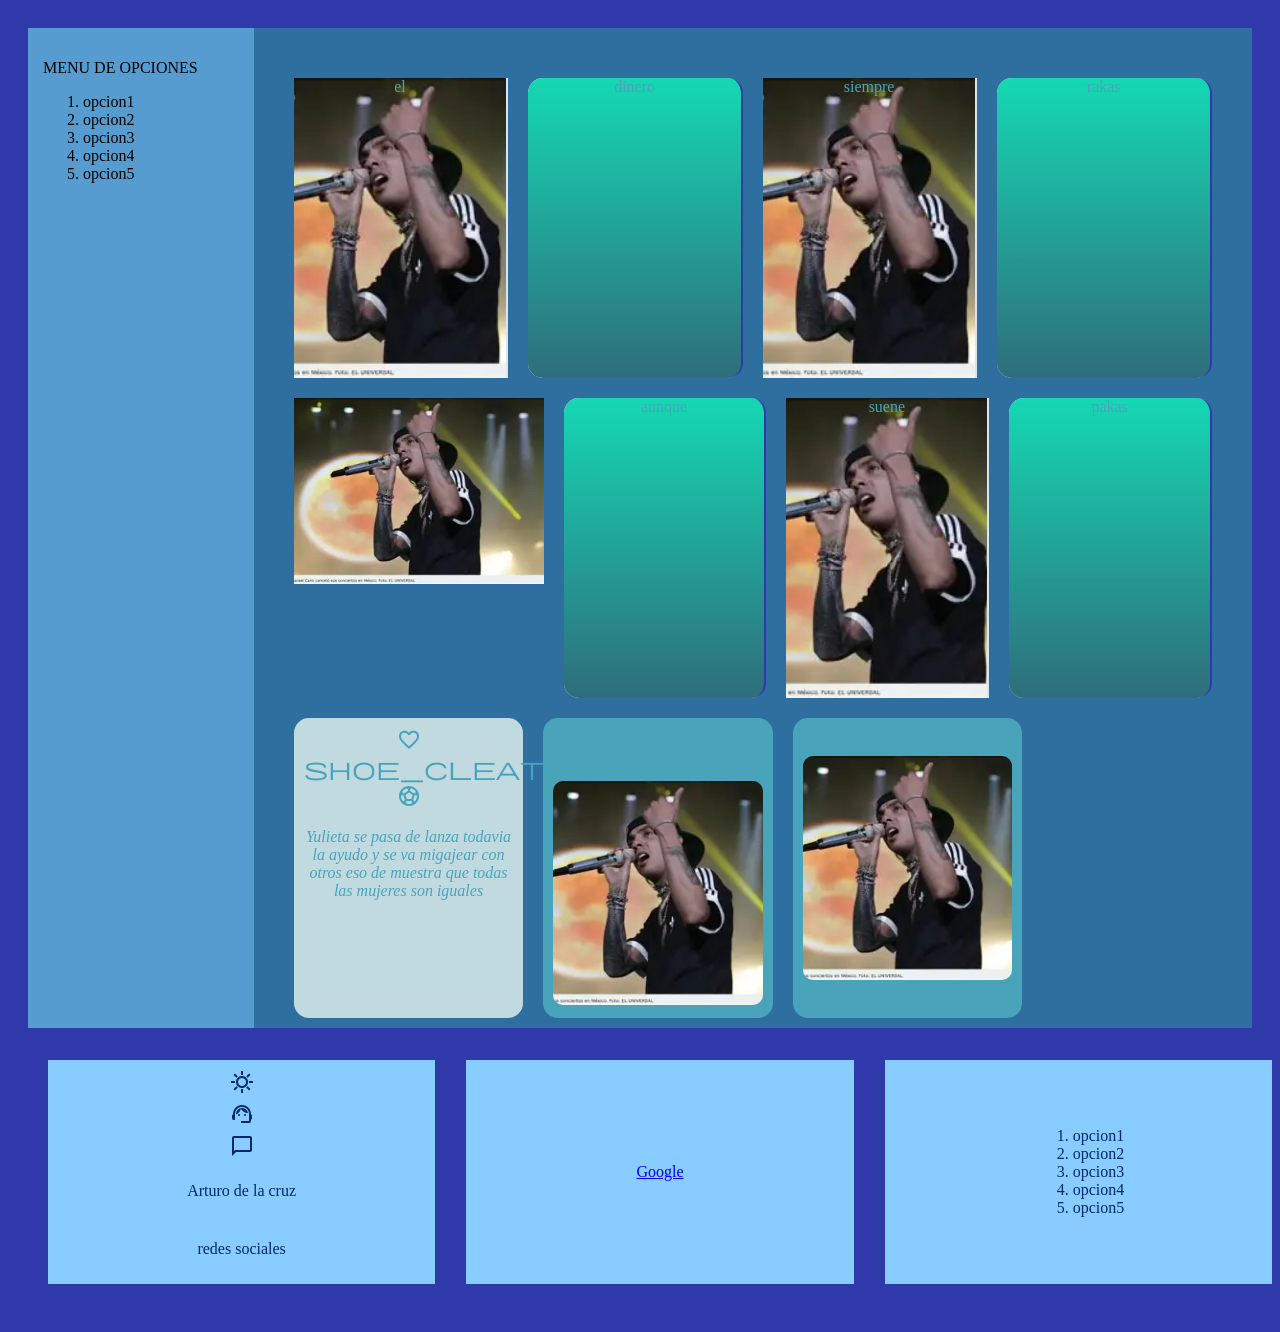
<file: docs/index.html>
<!DOCTYPE html>
<html lang="en">
<head>
    <meta charset="UTF-8">
    <meta name="viewport" content="width=device-width, initial-scale=1.0">
     <meta author="Arturo ">
     <title>Mi actividad html</title>
     <link rel="stylesheet" href="estructura.css"/>
     <link rel="stylesheet" href="https://fonts.googleapis.com/css2?family=Material+Symbols+Outlined:opsz,wght,FILL,GRAD@24,400,0,0" />
</head>
<body>
    <main>
        <aside id="barra_lateral">
            <p>MENU DE OPCIONES</p>
            <nav>
            <ol>
                <li>opcion1</li>
                <li>opcion2</li>
                <li>opcion3</li>
                <li>opcion4</li>
                <li>opcion5</li>
           
            </ol>
            </nav>
 
        </aside>
        <section class="column">
            <section class="contenedor">
                <article id="uno">el </article>
                <article id="dos">dinero</article>
                <article id="tres">siempre </article>
                <article id="cuatro">rakas</article>
            </section>
            <section class="contenedor">
                <article id="cinco "><img src="imgnata.webp" width ="250"> </article>
                <article id="seis">aunque  </article>
                <article id="siete">suene </article>
                <article id="ocho">pakas </article>
            </section>
            <section class="contenedor">
                <article id="arturito">
                    <section>
                        <span class="material-symbols-outlined">favorite</span>
                        <span class="material-symbols-outlined">shoe_cleats</span>
                        <span class="material-symbols-outlined">sports_soccer</span>
                        <p> <i> Yulieta se pasa de lanza todavia la ayudo y se va migajear con otros eso de muestra que todas las mujeres son iguales  </i></p>
                    </section>
                      </article>
                <article id="gallito">
                    <article><p> <i> i hate  </i></p></article>
                <article></article> <img src="imgnata.webp" width ="150"></article>
                <article id="gordita"><img src="imgnata.webp" width ="150"> </article>
            </section>
        </section>
 
    </main>
     <footer>
        <article class="pie" id="contacto">
            <span class="material-symbols-outlined">sunny</span>
            <span class="material-symbols-outlined">support_agent</span>
            <span class="material-symbols-outlined">chat_bubble</span>
            <p>Arturo de la cruz</p>
            <p>redes sociales</p>
        </article>
           
        <article class="pie" id="google">
            <a href="http://www.google.com" target="_blank">Google</a>
        </article>
 
        <article class="pie" id="opciones">
            <nav>
                <ol>
                    <li>opcion1</li>
                    <li>opcion2</li>
                    <li>opcion3</li>
                    <li>opcion4</li>
                    <li>opcion5</li>
                </ol>
            </nav>
        </article>
    </footer>
</body>
</html>
</file>
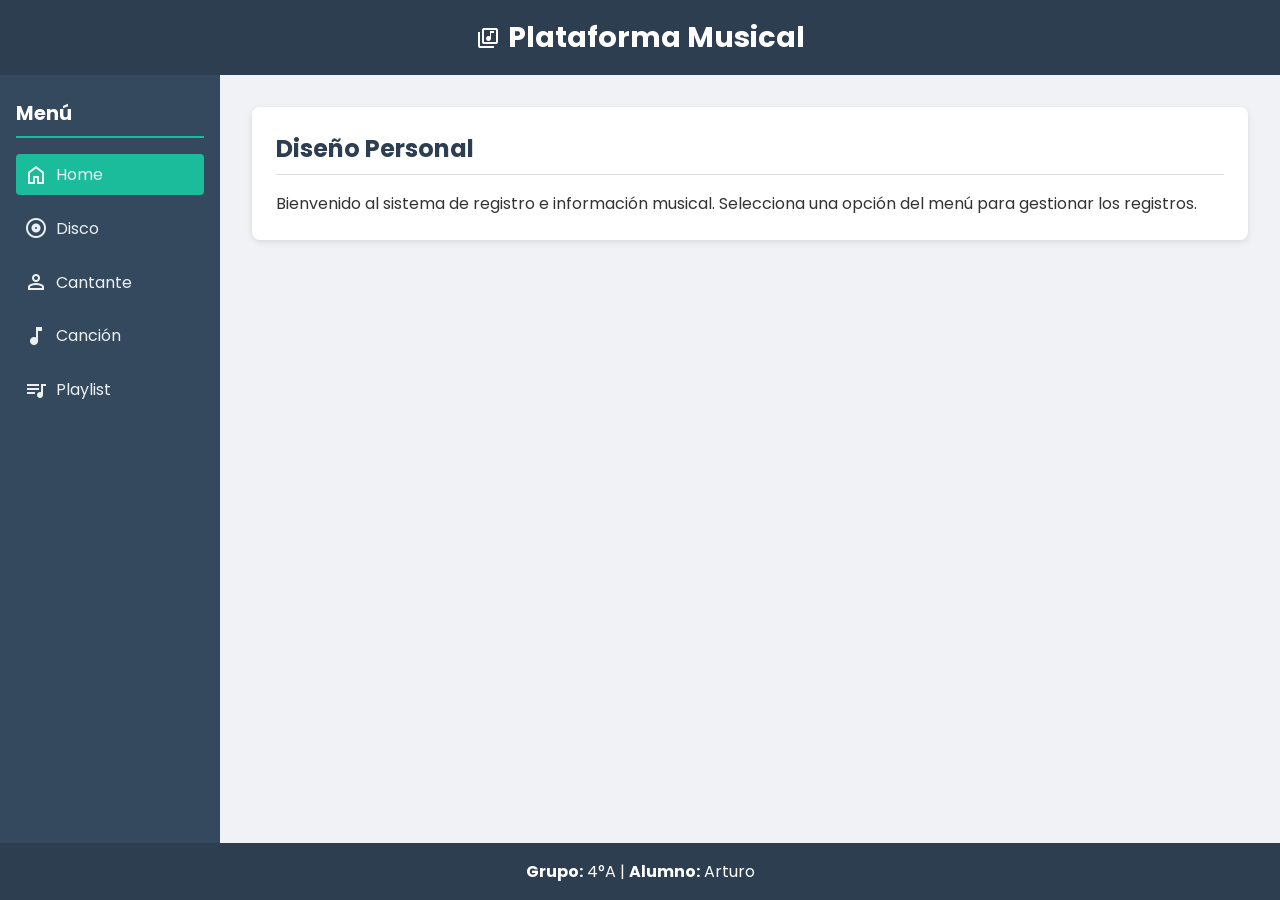
<file: pra2/index.html>
<!DOCTYPE html>
<html lang="es">
<head>
    <meta charset="UTF-8">
    <meta name="viewport" content="width=device-width, initial-scale=1.0">
    <title>Inicio - Sistema Musical</title>
    
    <!-- Google Fonts & Icons -->
    <link rel="preconnect" href="https://fonts.googleapis.com">
    <link rel="preconnect" href="https://fonts.gstatic.com" crossorigin>
    <link href="https://fonts.googleapis.com/css2?family=Poppins:wght@300;400;600&display=swap" rel="stylesheet">
    <link rel="stylesheet" href="https://fonts.googleapis.com/css2?family=Material+Symbols+Outlined:opsz,wght,FILL,GRAD@24,400,0,0" />

    <link rel="stylesheet" href="styles.css">
</head>
<body>

    <header>
        <h1><span class="material-symbols-outlined">library_music</span> Plataforma Musical</h1>
    </header>

    <main>
        <nav>
            <h2>Menú</h2>
            <ul>
                <li><a href="Index.html" class="active"><span class="material-symbols-outlined">home</span> Home</a></li>
                <li><a href="disco.html"><span class="material-symbols-outlined">album</span> Disco</a></li>
                <li><a href="cantante.html"><span class="material-symbols-outlined">person</span> Cantante</a></li>
                <li><a href="cancion.html"><span class="material-symbols-outlined">music_note</span> Canción</a></li>
                <li><a href="playlist.html"><span class="material-symbols-outlined">queue_music</span> Playlist</a></li>
            </ul>
        </nav>

        <section>
            <article>
                <h2>Diseño Personal</h2>
                <p>Bienvenido al sistema de registro e información musical. Selecciona una opción del menú para gestionar los registros.</p>
            </article>
        </section>
    </main>

    <footer>
        <p><strong>Grupo:</strong> 4°A | <strong>Alumno:</strong> Arturo</p>
    </footer>

</body>
</html>
</file>
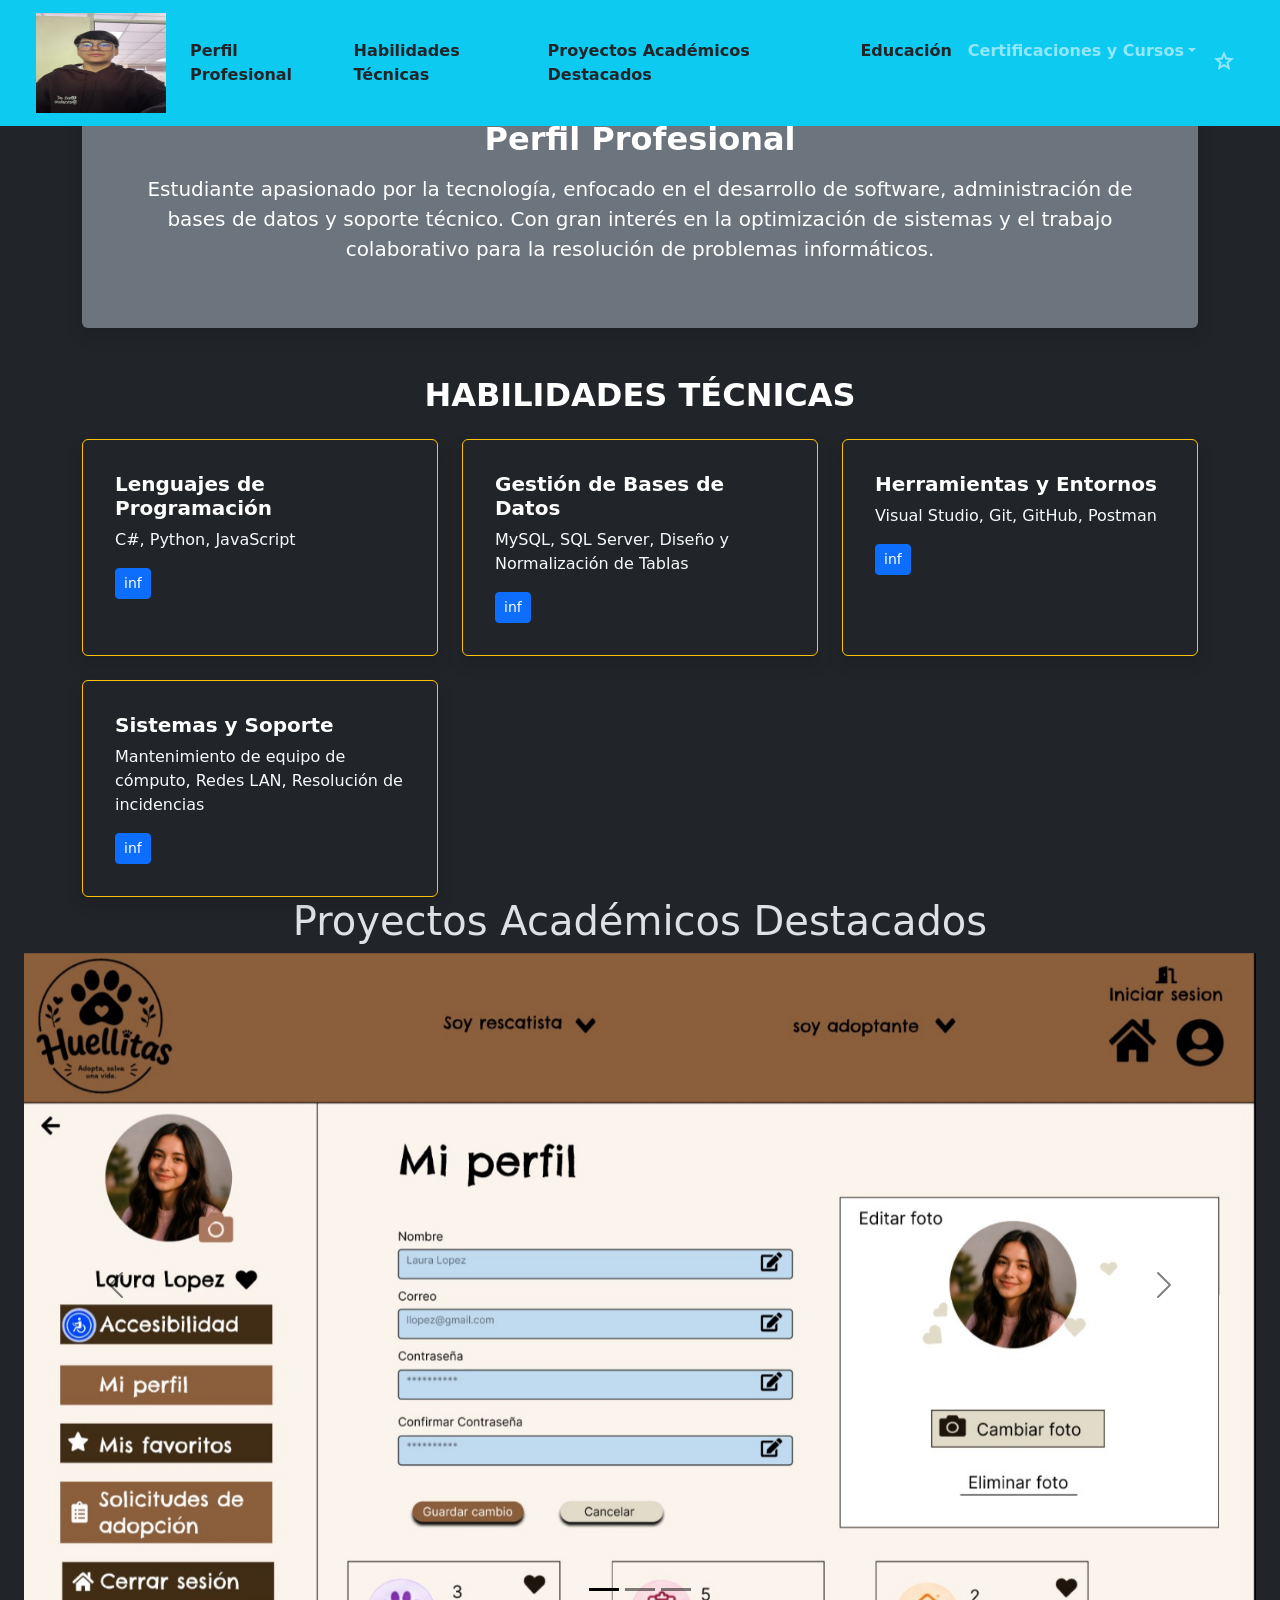
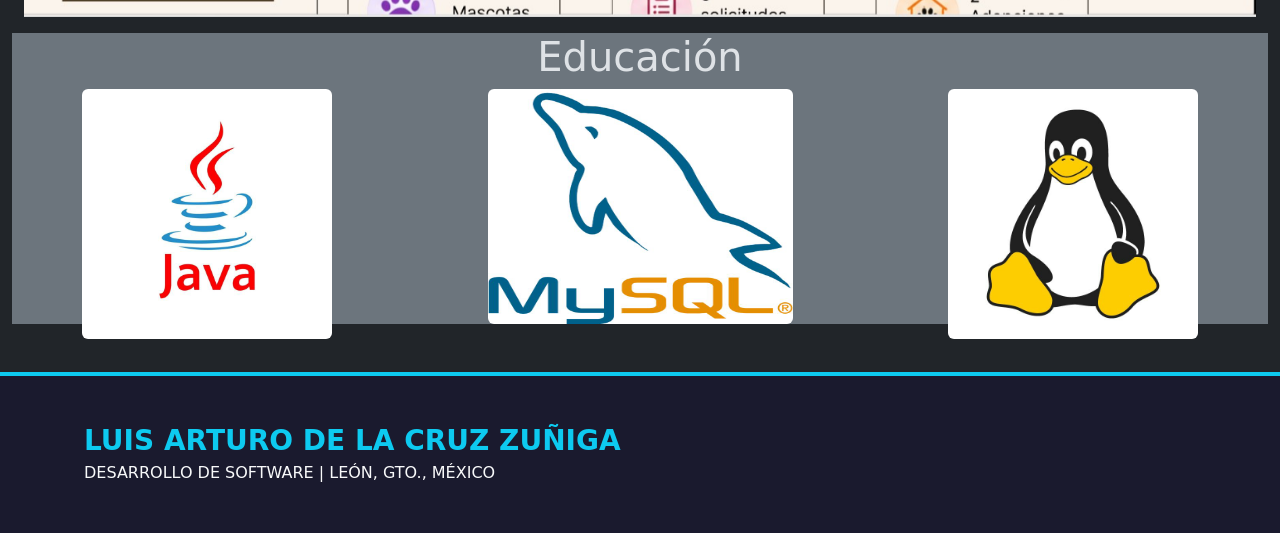
<file: CurriculumARTUR/Curriculum.html>
<!DOCTYPE html>
<html lang="en" data-bs-theme="dark">
<head>
    <meta charset="UTF-8">
    <meta http-equiv="X-UA-Compatible" content="IE=edge">
    <!--First Mobile-->
    <meta name="viewport" content="width=device-width, initial-scale=1.0">
  <link href="https://cdn.jsdelivr.net/npm/bootstrap@5.3.8/dist/css/bootstrap.min.css" rel="stylesheet">

<!-- Latest compiled JavaScript -->
<script src="https://cdn.jsdelivr.net/npm/bootstrap@5.3.8/dist/js/bootstrap.bundle.min.js"></script>
    <!--icono-->
    <link rel="stylesheet" href="https://fonts.googleapis.com/css2?family=Material+Symbols+Outlined:opsz,wght,FILL,GRAD@24,400,0,0" />
  
    <title>Pagina Bootstrap</title>
</head>
<body >
    <header class="container-fluid">
        <nav class="navbar navbar-expand-sm bg-info navbar-dark fixed-top px-4">
  <div class="container-fluid">
    <a class="navbar-brand" href="#"><img src="imagenesA/ARTURO.jpg" width="130" height="100"></a>
    <button class="navbar-toggler" type="button" data-bs-toggle="collapse" data-bs-target="#collapsibleNavbar">
      <span class="navbar-toggler-icon"></span>
    </button>
    <div class="collapse navbar-collapse" id="collapsibleNavbar">
      <ul class="navbar-nav">
        <li class="nav-item ">
          <a class="nav-link text-dark fw-bold" href="#perfil">Perfil Profesional</a>
        </li>
        <li class="nav-item">
          <a class="nav-link text-dark fw-bold" href="#Habilidades">Habilidades Técnicas</a>
        </li>
        <li class="nav-item">
          <a class="nav-link text-dark fw-bold" href="#proyectos">Proyectos Académicos Destacados</a>
        </li>
         <li class="nav-item">
          <a class="nav-link text-dark fw-bold" href="#Educación">Educación</a>
        </li>

        <!--menu desplegable-->
        <li class="nav-item dropdown text-dark fw-bold">
        <a class="nav-link dropdown-toggle" href="#" role="button" data-bs-toggle="dropdown">Certificaciones y Cursos</a>
        <ul class="dropdown-menu">
     <li><a class="dropdown-item" href="#">Fundamentos de Linux</a></li>
    <li><a class="dropdown-item" href="#">Talleres Técnicos y de Nivelación</a></li>
  </ul>
</li>

      </ul>
      <ul class="navbar-nav text-dark fw-bold ">
        <li class="nav-item"><a class="nav-link" data-bs-toggle="modal" data-bs-target="#myModalLogin"><span class="material-symbols-outlined">star</span></a></li>
      </ul>
    </div>
  </div>
</nav>

    </header>
    <main class="container-fluid bg-dark" >
        <section class="container mt-5 pt-4">
    <div class="p-5 bg-secondary text-white rounded shadow">
        <h2 class="text-center fw-bold mb-3">Perfil Profesional</h2>
        <p class="fs-5 text-center">
            Estudiante apasionado por la tecnología, enfocado en el desarrollo de software, administración de bases de datos y soporte técnico. Con gran interés en la optimización de sistemas y el trabajo colaborativo para la resolución de problemas informáticos.
        </p>
    </div>
</section>

       <section class="container mt-5">
    <h2 class="text-center fw-bold text-white mb-4">HABILIDADES TÉCNICAS</h2>
    <div class="row g-4">
        
        <!-- Tarjeta 1: Lenguajes -->
        <div class="col-md-4">
            <div class="card bg-dark text-white border border-warning h-100 p-3 shadow">
                <div class="card-body">
                    <h5 class="card-title fw-bold">Lenguajes de Programación</h5>
                    <p class="card-text text-light">C#, Python, JavaScript</p>
                    <a href="#" class="btn btn-primary btn-sm">inf</a>
                </div>
            </div>
        </div>

        <!-- Tarjeta 2: Bases de Datos -->
        <div class="col-md-4">
            <div class="card bg-dark text-white border border-warning h-100 p-3 shadow">
                <div class="card-body">
                    <h5 class="card-title fw-bold">Gestión de Bases de Datos</h5>
                    <p class="card-text text-light">MySQL, SQL Server, Diseño y Normalización de Tablas</p>
                    <a href="#" class="btn btn-primary btn-sm">inf</a>
                </div>
            </div>
        </div>

        <!-- Tarjeta 3: Herramientas y Control de Versiones -->
        <div class="col-md-4">
            <div class="card bg-dark text-white border border-warning h-100 p-3 shadow">
                <div class="card-body">
                    <h5 class="card-title fw-bold">Herramientas y Entornos</h5>
                    <p class="card-text text-light">Visual Studio, Git, GitHub, Postman</p>
                    <a href="#" class="btn btn-primary btn-sm">inf</a>
                </div>
            </div>
        </div>

        <!-- Tarjeta 4: Desarrollo Web o Soporte -->
        <div class="col-md-4">
            <div class="card bg-dark text-white border border-warning h-100 p-3 shadow">
                <div class="card-body">
                    <h5 class="card-title fw-bold">Sistemas y Soporte</h5>
                    <p class="card-text text-light">Mantenimiento de equipo de cómputo, Redes LAN, Resolución de incidencias</p>
                    <a href="#" class="btn btn-primary btn-sm">inf</a>
                </div>
            </div>
        </div>

    </div>
</section>

        </section>
        <section id="proyectos" class="container-fluid">
            <h1 class="text-center">Proyectos Académicos Destacados</h1>
            <!-- Carousel -->
         <article id="demo" class="carousel slide" data-bs-ride="carousel">

  <!-- Indicators/dots -->
  <div class="carousel-indicators">
    <button type="button" data-bs-target="#demo" data-bs-slide-to="0" class="active"></button>
    <button type="button" data-bs-target="#demo" data-bs-slide-to="1"></button>
    <button type="button" data-bs-target="#demo" data-bs-slide-to="2"></button>
  </div>

  <!-- The slideshow/carousel -->
  <div class="carousel-inner">
    <div class="carousel-item active">
      <img src="imagenesA/ELL.jpg" alt="Los Angeles" class="d-block w-100">
    </div>
    <div class="carousel-item">
      <img src="imagenesA/HU.jpg" alt="Chicago" class="d-block w-100">
    </div>
    <div class="carousel-item">
      <img src="imagenesA/ITAS.jpg" alt="New York" class="d-block w-100">
    </div>
  </div>

  <!-- Left and right controls/icons -->
  <button class="carousel-control-prev" type="button" data-bs-target="#demo" data-bs-slide="prev">
    <span class="carousel-control-prev-icon"></span>
  </button>
  <button class="carousel-control-next" type="button" data-bs-target="#demo" data-bs-slide="next">
    <span class="carousel-control-next-icon"></span>
  </button>
         </article>

        </section>
        <section id="Educación" class="container-fluid bg-secondary"> 
          <article class="container mt-3">
            <h1 class="text-center">Educación</h1>
            <img src="imagenesA/JAVA.jpg" class="float-start img-fluid rounded d-block"  width="250" height="175">
            <img src="imagenesA/LINUX.jpg" class="float-end img-fluid rounded d-block"  width="250" height="175"> 
            <img src="imagenesA/BASE.jpg" class="mx-auto d-block rounded" width="305" height="235">      
          </article>
        </section>
          </body>
          </html>
    </main>
    <footer class="container-fluid mt-5 p-5 text-white" style="background-color: #1a1a2e; border-top: 4px solid #0dcaf0;">
    <div class="row align-items-center">
        
        <!-- Columna Izquierda: Nombre y Carrera -->
        <article class="col-md-6 mb-4 mb-md-0 text-center text-md-start ps-md-5">
            <h3 class="fw-bold text-info mb-1">LUIS ARTURO DE LA CRUZ ZUÑIGA</h3>
            <p class="text-light mb-0 fs-6">DESARROLLO DE SOFTWARE | LEÓN, GTO., MÉXICO</p>
        </article>
        
    </div>
</footer>
</footer>
<!-- The Modal -->
<div class="modal" id="myModalLogin">
  <div class="modal-dialog">
    <div class="modal-content">

      <!-- Modal Header -->
      <div class="modal-header">
        <h4 class="modal-title">Mis valores Profecionales </h4>
        <button type="button" class="btn-close" data-bs-dismiss="modal"></button>
      </div>

      <!-- Modal body -->
<!-- Reemplaza el contenido de tu <div class="modal-body"> por este -->
<div class="container-fluid px-4 py-3 text-white">
    
    <!-- Valor 1: Innovación y Creatividad -->
    <article class="mb-4">
        <h5 class="fw-bold text-warning mb-1">
            <i class="bi bi-lightbulb-fill me-2"></i>Innovación y Creatividad
        </h5>
        <p class="text-light ps-4 mb-0 fs-6">
            Búsqueda constante de soluciones creativas y eficientes para la resolución de problemas lógicos y desafíos en el desarrollo de software.
        </p>
    </article>

    <!-- Valor 2: Calidad y Orden -->
    <article class="mb-4">
        <h5 class="fw-bold text-warning mb-1">
            <i class="bi bi-code-slash me-2"></i>Calidad y Estructura
        </h5>
        <p class="text-light ps-4 mb-0 fs-6">
            Enfoque en escribir código limpio, legible y bien estructurado, siguiendo los estándares de diseño y buenas prácticas de programación.
        </p>
    </article>

    <!-- Valor 3: Adaptabilidad -->
    <article>
        <h5 class="fw-bold text-warning mb-1">
            <i class="bi bi-arrow-repeat me-2"></i>Adaptabilidad Tecnológica
        </h5>
        <p class="text-light ps-4 mb-0 fs-6">
            Facilidad para adaptarme rápidamente a nuevos entornos de desarrollo, metodologías de trabajo y herramientas digitales emergentes.
        </p>
    </article>

</div>
      <!-- Modal footer -->
      <div class="modal-footer">
        <button type="button" class="btn btn-danger" data-bs-dismiss="modal">cerrar</button>
      </div>

    </div>
  </div>
</div>
   

    
</body>
</html>
</file>
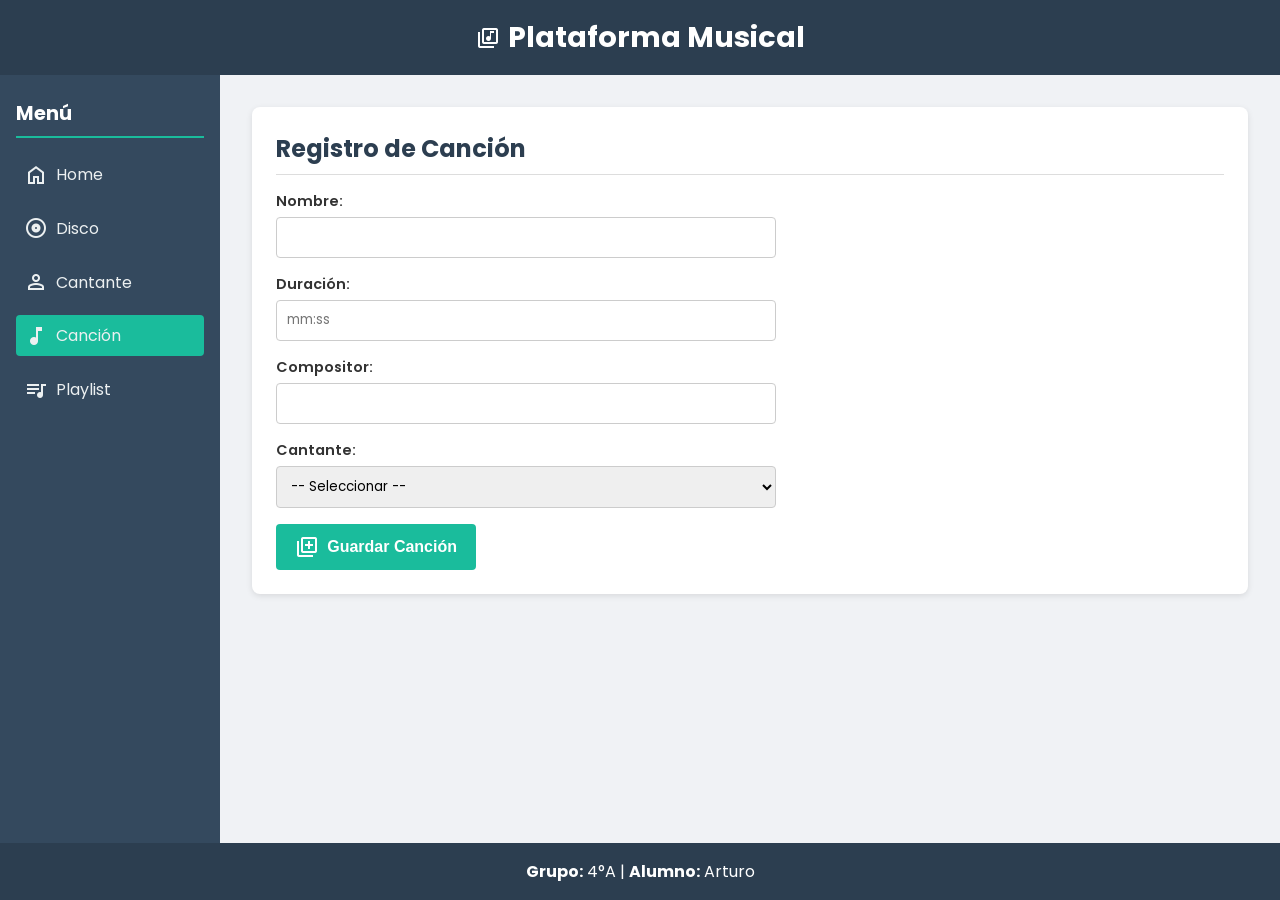
<file: pra2/cancion.html>
<!DOCTYPE html>
<html lang="es">
<head>
    <meta charset="UTF-8">
    <meta name="viewport" content="width=device-width, initial-scale=1.0">
    <title>Registro de Canción</title>
    
    <link rel="preconnect" href="https://fonts.googleapis.com">
    <link rel="preconnect" href="https://fonts.gstatic.com" crossorigin>
    <link href="https://fonts.googleapis.com/css2?family=Poppins:wght@300;400;600&display=swap" rel="stylesheet">
    <link rel="stylesheet" href="https://fonts.googleapis.com/css2?family=Material+Symbols+Outlined:opsz,wght,FILL,GRAD@24,400,0,0" />

    <link rel="stylesheet" href="styles.css">
</head>
<body>

    <header>
        <h1><span class="material-symbols-outlined">library_music</span> Plataforma Musical</h1>
    </header>

    <main>
        <nav>
            <h2>Menú</h2>
            <ul>
                <li><a href="Index.html"><span class="material-symbols-outlined">home</span> Home</a></li>
                <li><a href="disco.html"><span class="material-symbols-outlined">album</span> Disco</a></li>
                <li><a href="cantante.html"><span class="material-symbols-outlined">person</span> Cantante</a></li>
                <li><a href="cancion.html" class="active"><span class="material-symbols-outlined">music_note</span> Canción</a></li>
                <li><a href="playlist.html"><span class="material-symbols-outlined">queue_music</span> Playlist</a></li>
            </ul>
        </nav>

        <section>
            <article>
                <h2>Registro de Canción</h2>
                <form id="form-cancion">
                    <p>
                        <label for="cancion-nombre">Nombre:</label>
                        <input type="text" id="cancion-nombre" required>
                    </p>
                    <p>
                        <label for="cancion-duracion">Duración:</label>
                        <input type="text" id="cancion-duracion" placeholder="mm:ss" required>
                    </p>
                    <p>
                        <label for="cancion-compositor">Compositor:</label>
                        <input type="text" id="cancion-compositor" required>
                    </p>
                    <p>
                        <label for="cancion-cantante">Cantante:</label>
                        <select id="cancion-cantante" required>
                            <option value="">-- Seleccionar --</option>
                            <option value="Artista 1">Artista 1</option>
                            <option value="Artista 2">Artista 2</option>
                        </select>
                    </p>
                    <button type="submit"><span class="material-symbols-outlined">library_add</span> Guardar Canción</button>
                </form>
                <section class="resultado" id="res-cancion"></section>
            </article>
        </section>
    </main>

    <footer>
        <p><strong>Grupo:</strong> 4°A | <strong>Alumno:</strong> Arturo</p>
    </footer>

    <script src="script.js"></script>
</body>
</html>
</file>
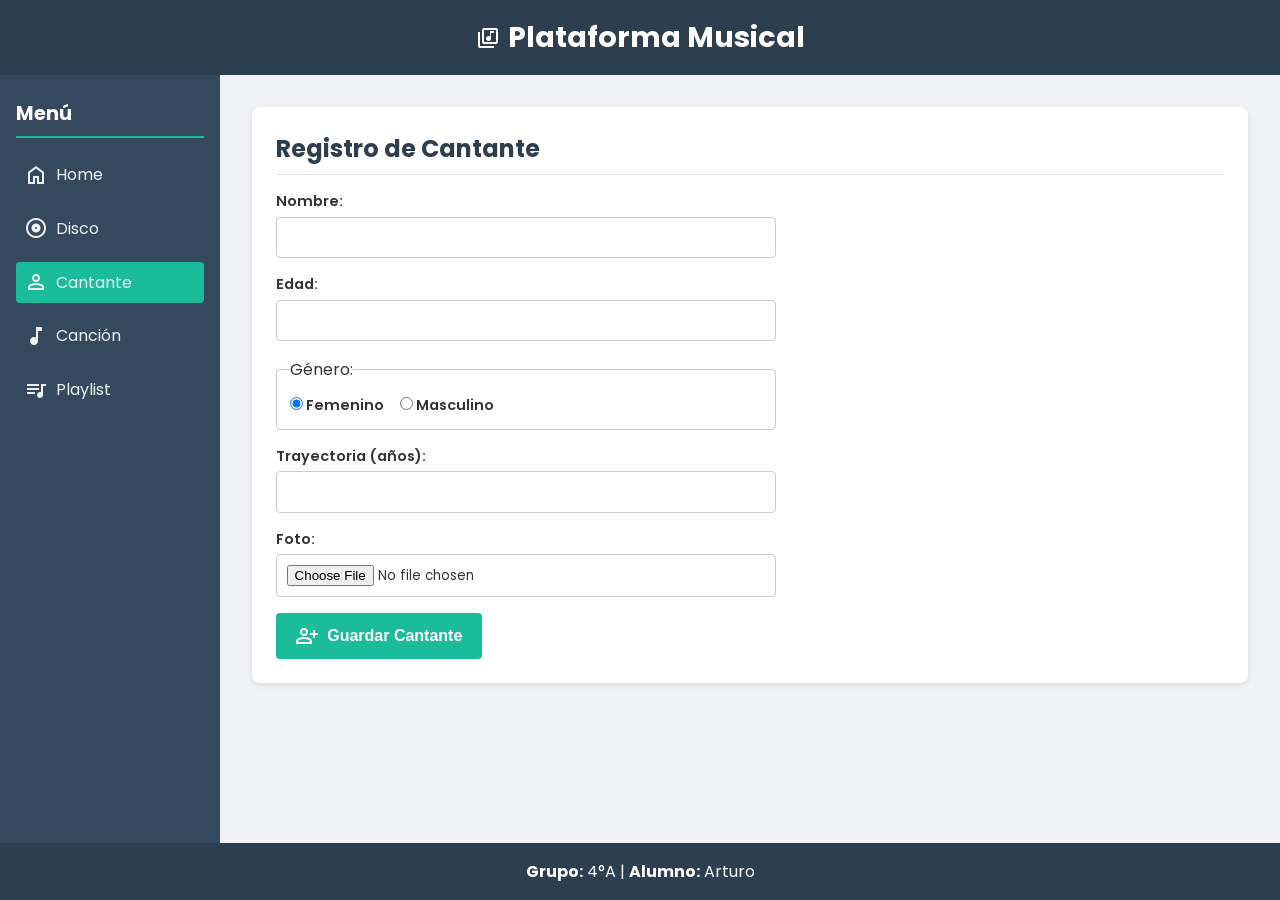
<file: pra2/cantante.html>
<!DOCTYPE html>
<html lang="es">
<head>
    <meta charset="UTF-8">
    <meta name="viewport" content="width=device-width, initial-scale=1.0">
    <title>Registro de Cantante</title>
    
    <link rel="preconnect" href="https://fonts.googleapis.com">
    <link rel="preconnect" href="https://fonts.gstatic.com" crossorigin>
    <link href="https://fonts.googleapis.com/css2?family=Poppins:wght@300;400;600&display=swap" rel="stylesheet">
    <link rel="stylesheet" href="https://fonts.googleapis.com/css2?family=Material+Symbols+Outlined:opsz,wght,FILL,GRAD@24,400,0,0" />

    <link rel="stylesheet" href="styles.css">
</head>
<body>

    <header>
        <h1><span class="material-symbols-outlined">library_music</span> Plataforma Musical</h1>
    </header>

    <main>
        <nav>
            <h2>Menú</h2>
            <ul>
                <li><a href="Index.html"><span class="material-symbols-outlined">home</span> Home</a></li>
                <li><a href="disco.html"><span class="material-symbols-outlined">album</span> Disco</a></li>
                <li><a href="cantante.html" class="active"><span class="material-symbols-outlined">person</span> Cantante</a></li>
                <li><a href="cancion.html"><span class="material-symbols-outlined">music_note</span> Canción</a></li>
                <li><a href="playlist.html"><span class="material-symbols-outlined">queue_music</span> Playlist</a></li>
            </ul>
        </nav>

        <section>
            <article>
                <h2>Registro de Cantante</h2>
                <form id="form-cantante">
                    <p>
                        <label for="cantante-nombre">Nombre:</label>
                        <input type="text" id="cantante-nombre" required>
                    </p>
                    <p>
                        <label for="cantante-edad">Edad:</label>
                        <input type="number" id="cantante-edad" required min="1">
                    </p>
                    <fieldset>
                        <legend>Género:</legend>
                        <label><input type="radio" name="genero" value="Femenino" checked> Femenino</label>
                        <label><input type="radio" name="genero" value="Masculino"> Masculino</label>
                    </fieldset>
                    <p>
                        <label for="cantante-trayectoria">Trayectoria (años):</label>
                        <input type="number" id="cantante-trayectoria" required>
                    </p>
                    <p>
                        <label for="cantante-foto">Foto:</label>
                        <input type="file" id="cantante-foto" accept="image/*">
                    </p>
                    <button type="submit"><span class="material-symbols-outlined">person_add</span> Guardar Cantante</button>
                </form>
                <section class="resultado" id="res-cantante"></section>
            </article>
        </section>
    </main>

    <footer>
        <p><strong>Grupo:</strong> 4°A | <strong>Alumno:</strong> Arturo</p>
    </footer>

    <script src="script.js"></script>
</body>
</html>
</file>
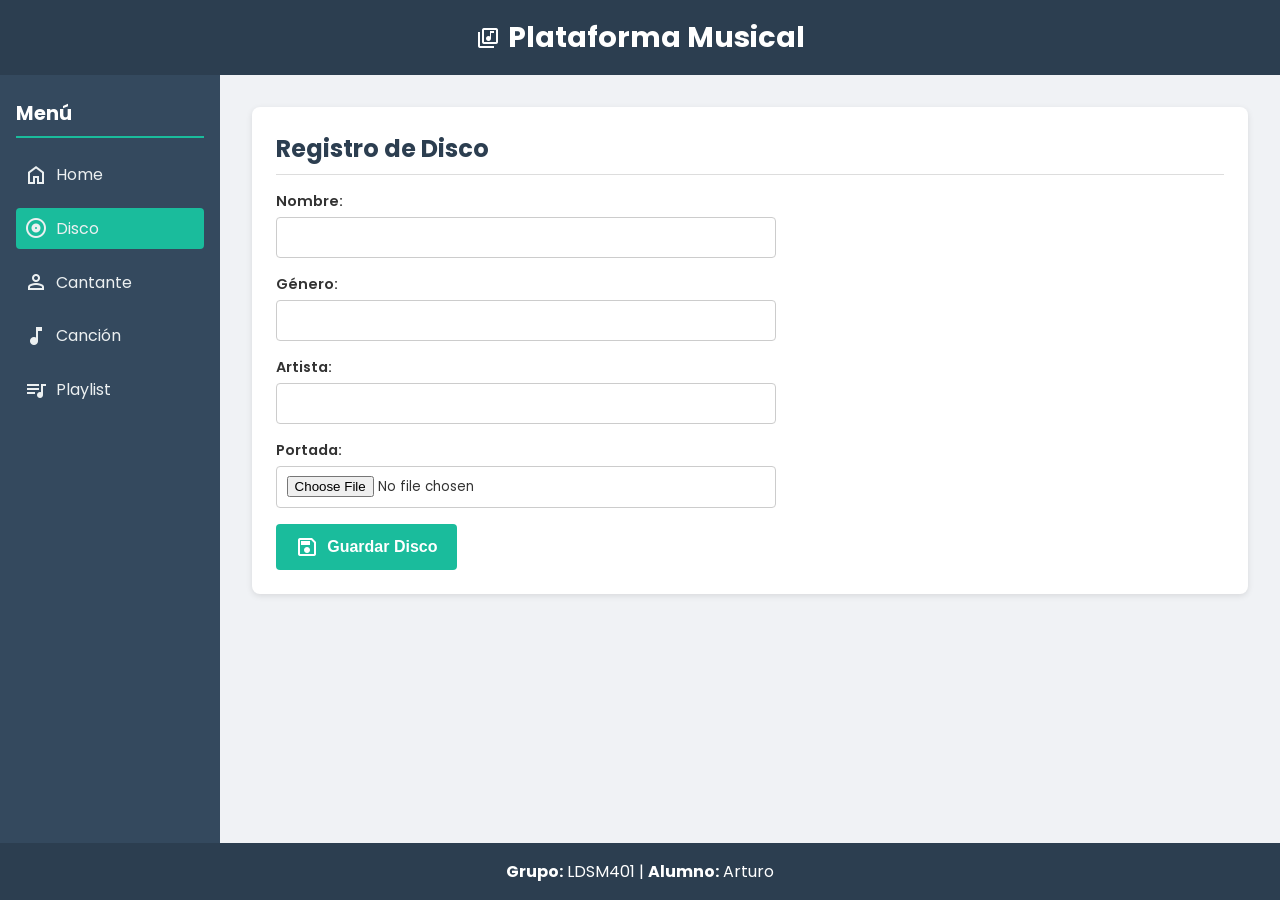
<file: pra2/disco.html>
<!DOCTYPE html>
<html lang="es">
<head>
    <meta charset="UTF-8">
    <meta name="viewport" content="width=device-width, initial-scale=1.0">
    <title>Registro de Disco</title>
    
    <link rel="preconnect" href="https://fonts.googleapis.com">
    <link rel="preconnect" href="https://fonts.gstatic.com" crossorigin>
    <link href="https://fonts.googleapis.com/css2?family=Poppins:wght@300;400;600&display=swap" rel="stylesheet">
    <link rel="stylesheet" href="https://fonts.googleapis.com/css2?family=Material+Symbols+Outlined:opsz,wght,FILL,GRAD@24,400,0,0" />

    <link rel="stylesheet" href="styles.css">
</head>
<body>

    <header>
        <h1><span class="material-symbols-outlined">library_music</span> Plataforma Musical</h1>
    </header>

    <main>
        <nav>
            <h2>Menú</h2>
            <ul>
                <li><a href="Index.html"><span class="material-symbols-outlined">home</span> Home</a></li>
                <li><a href="disco.html" class="active"><span class="material-symbols-outlined">album</span> Disco</a></li>
                <li><a href="cantante.html"><span class="material-symbols-outlined">person</span> Cantante</a></li>
                <li><a href="cancion.html"><span class="material-symbols-outlined">music_note</span> Canción</a></li>
                <li><a href="playlist.html"><span class="material-symbols-outlined">queue_music</span> Playlist</a></li>
            </ul>
        </nav>

        <section>
            <article>
                <h2>Registro de Disco</h2>
                <form id="form-disco">
                    <p>
                        <label for="disco-nombre">Nombre:</label>
                        <input type="text" id="disco-nombre" required>
                    </p>
                    <p>
                        <label for="disco-genero">Género:</label>
                        <input type="text" id="disco-genero" required>
                    </p>
                    <p>
                        <label for="disco-artista">Artista:</label>
                        <input type="text" id="disco-artista" required>
                    </p>
                    <p>
                        <label for="disco-portada">Portada:</label>
                        <input type="file" id="disco-portada" accept="image/*">
                    </p>
                    <button type="submit"><span class="material-symbols-outlined">save</span> Guardar Disco</button>
                </form>
                <section class="resultado" id="res-disco"></section>
            </article>
        </section>
    </main>

    <footer>
        <p><strong>Grupo:</strong> LDSM401 | <strong>Alumno:</strong> Arturo</p>
    </footer>

    <script src="script.js"></script>
</body>
</html>
</file>
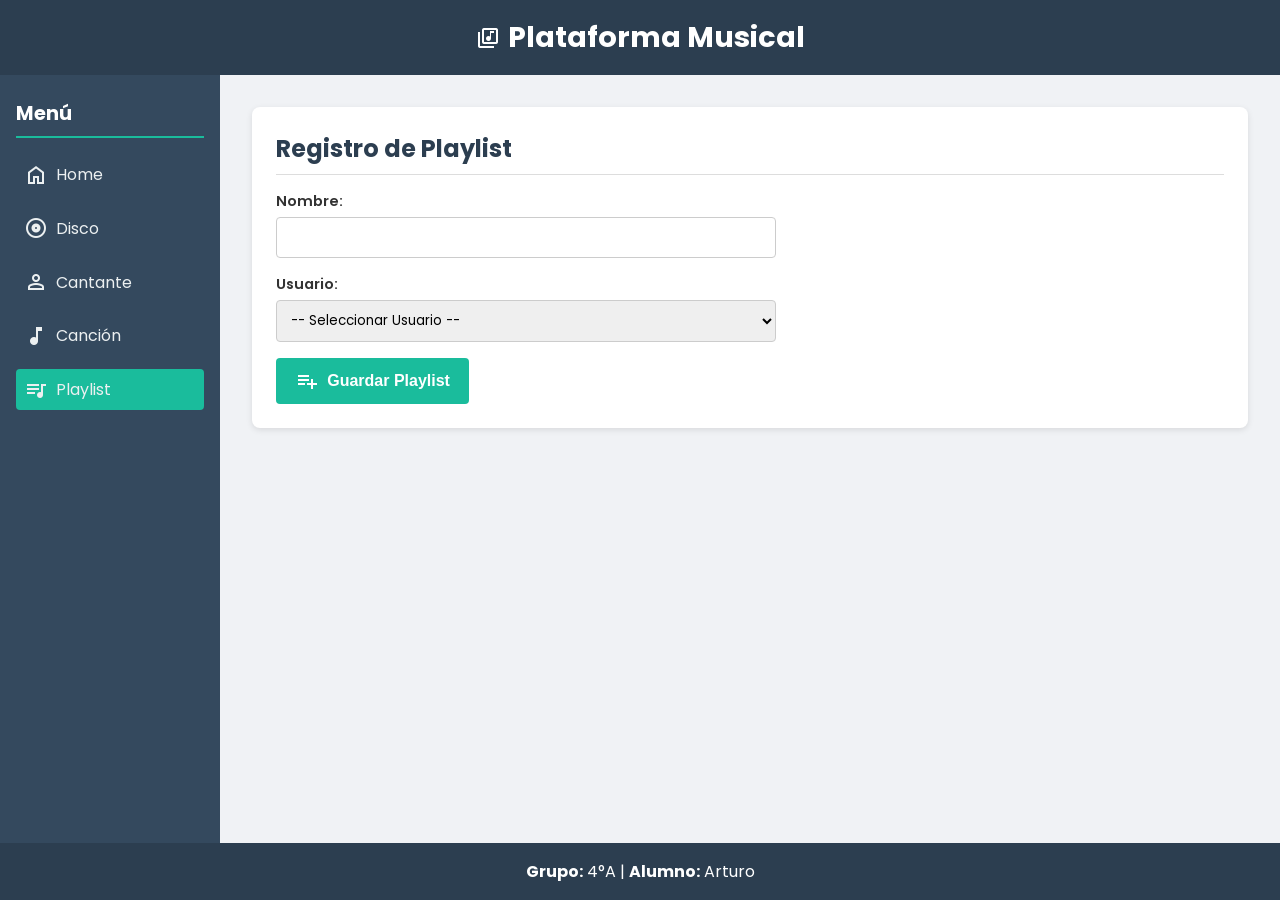
<file: pra2/playlist.html>
<!DOCTYPE html>
<html lang="es">
<head>
    <meta charset="UTF-8">
    <meta name="viewport" content="width=device-width, initial-scale=1.0">
    <title>Registro de Playlist</title>
    
    <link rel="preconnect" href="https://fonts.googleapis.com">
    <link rel="preconnect" href="https://fonts.gstatic.com" crossorigin>
    <link href="https://fonts.googleapis.com/css2?family=Poppins:wght@300;400;600&display=swap" rel="stylesheet">
    <link rel="stylesheet" href="https://fonts.googleapis.com/css2?family=Material+Symbols+Outlined:opsz,wght,FILL,GRAD@24,400,0,0" />

    <link rel="stylesheet" href="styles.css">
</head>
<body>

    <header>
        <h1><span class="material-symbols-outlined">library_music</span> Plataforma Musical</h1>
    </header>

    <main>
        <nav>
            <h2>Menú</h2>
            <ul>
                <li><a href="Index.html"><span class="material-symbols-outlined">home</span> Home</a></li>
                <li><a href="disco.html"><span class="material-symbols-outlined">album</span> Disco</a></li>
                <li><a href="cantante.html"><span class="material-symbols-outlined">person</span> Cantante</a></li>
                <li><a href="cancion.html"><span class="material-symbols-outlined">music_note</span> Canción</a></li>
                <li><a href="playlist.html" class="active"><span class="material-symbols-outlined">queue_music</span> Playlist</a></li>
            </ul>
        </nav>

        <section>
            <article>
                <h2>Registro de Playlist</h2>
                <form id="form-playlist">
                    <p>
                        <label for="playlist-nombre">Nombre:</label>
                        <input type="text" id="playlist-nombre" required>
                    </p>
                    <p>
                        <label for="playlist-usuario">Usuario:</label>
                        <select id="playlist-usuario" required>
                            <option value="">-- Seleccionar Usuario --</option>
                            <option value="Usuario 1">Usuario 1</option>
                            <option value="Usuario 2">Usuario 2</option>
                        </select>
                    </p>
                    <button type="submit"><span class="material-symbols-outlined">playlist_add</span> Guardar Playlist</button>
                </form>
                <section class="resultado" id="res-playlist"></section>
            </article>
        </section>
    </main>

    <footer>
        <p><strong>Grupo:</strong> 4°A | <strong>Alumno:</strong> Arturo</p>
    </footer>

    <script src="script.js"></script>
</body>
</html>
</file>
<file: docs/estructura.css>
main {
    width: 100%;
    display: flex;
    flex-direction: row;
}
 
body {
    background-color: #2F39A9;
    padding: 20px;
}
 
.column {
    display: flex;
    flex-direction: column;
    background-color: #2E6FA0;
    color: #49A4BB;
    padding: 20px;
    width: 80%;
}
 
footer {
    display: flex;
    flex-direction: row;
    width: 100%;
    margin-top: 10px;
    padding: 20px;
    text-align: center;
    border-top: #2F39A9 2px double;
    gap: 20px;
    justify-content: space-between;
}
 
.pie {
   display: flex;
    flex-direction: column;
    background-color: #89ccff;
    color: #01286f;
    padding: 10px;
    width: 30%;
    text-align: center;
    align-items: center;
    justify-content: center;
    gap: 8px;
}
 
#google {
    color: #0c0c0b;
}
 
.contenedor {
    display: flex;
    flex-direction: row;
    width: 100%;
    margin: 10px 0;
    padding: 20px;
    text-align: center;
    height: 300px;
    gap: 20px;
    box-sizing: border-box;
}
 
aside {
    width: 200px;
    background-color: #569cd1;
    padding: 15px;
}
 
#uno, #tres, #cinco, #siete {
    width: 25%;
    height: 300px;
    background-image: url('imgnata.webp');
    background-size: cover;
    background-repeat: no-repeat;
    background-position: center;
    border-right: 2px solid #d7e6f2;
}
 
#dos, #cuatro, #seis, #ocho {
    width: 25%;
    height: 300px;
    background-color: #dbe6ef;
    background-image: linear-gradient(to bottom, #15D8B3, #2f6d7c);
    border-radius: 15px;
    border-right: 2px solid #2F39A9;
}
 
#arturito {
    width: 25%;
    height: 300px;
    border-radius: 15px;
    background-color: #c1dae0;
    padding: 10px;
    box-sizing: border-box;
}
 
#gallito, #gordita {
    width: 25%;
    height: 300px;
    background-color: #49A4BB;
    border-radius: 15px;
    padding: 10px;
    box-sizing: border-box;
    display: flex;
    flex-direction: column;
    align-items: center;
    justify-content: center;
}
 
#gallito img, #gordita img {
    width: 100%;
    height: 80%;
    object-fit: cover;
    border-radius: 10px;
}
</file>
<file: pra2/styles.css>
* {
    box-sizing: border-box;
    margin: 0;
    padding: 0;
}

body {
    font-family: 'Poppins', sans-serif;
    background-color: #f0f2f5;
    color: #333;
    display: flex;
    flex-direction: column;
    min-height: 100vh;
}

header {
    background-color: #2c3e50;
    color: #ffffff;
    padding: 1rem 2rem;
    text-align: center;
}

header h1 {
    display: flex;
    align-items: center;
    justify-content: center;
    gap: 0.5rem;
    font-size: 1.8rem;
}

main {
    display: flex;
    flex: 1;
}

nav {
    width: 220px;
    background-color: #34495e;
    padding: 1.5rem 1rem;
    color: #ffffff;
}

nav h2 {
    font-size: 1.2rem;
    margin-bottom: 1rem;
    border-bottom: 2px solid #1abc9c;
    padding-bottom: 0.5rem;
}

nav ul {
    list-style: none;
}

nav li {
    margin-bottom: 0.8rem;
}

nav a {
    color: #ecf0f1;
    text-decoration: none;
    display: flex;
    align-items: center;
    gap: 0.5rem;
    padding: 0.5rem;
    border-radius: 4px;
    transition: background 0.3s;
}

nav a:hover,
nav a.active {
    background-color: #1abc9c;
}

main > section {
    flex: 1;
    padding: 2rem;
}

article {
    background-color: #ffffff;
    padding: 1.5rem;
    border-radius: 8px;
    box-shadow: 0 2px 6px rgba(0, 0, 0, 0.1);
}

article h2 {
    margin-bottom: 1rem;
    color: #2c3e50;
    border-bottom: 1px solid #ddd;
    padding-bottom: 0.5rem;
}

form {
    display: flex;
    flex-direction: column;
    gap: 1rem;
    max-width: 500px;
}

form p {
    display: flex;
    flex-direction: column;
    gap: 0.3rem;
}

label {
    font-weight: 600;
    font-size: 0.9rem;
}

input[type="text"],
input[type="number"],
input[type="file"],
select {
    padding: 0.6rem;
    border: 1px solid #ccc;
    border-radius: 4px;
    font-family: inherit;
}

fieldset {
    border: 1px solid #ccc;
    padding: 0.8rem;
    border-radius: 4px;
    display: flex;
    gap: 1rem;
}

button {
    background-color: #1abc9c;
    color: white;
    border: none;
    padding: 0.7rem 1.2rem;
    border-radius: 4px;
    cursor: pointer;
    font-size: 1rem;
    font-weight: 600;
    display: flex;
    align-items: center;
    justify-content: center;
    gap: 0.5rem;
    align-self: flex-start;
    transition: background 0.3s;
}

button:hover {
    background-color: #16a085;
}

.resultado {
    margin-top: 1rem;
    padding: 0.8rem;
    background-color: #e8f8f5;
    border-left: 4px solid #1abc9c;
    border-radius: 4px;
    display: none;
}

footer {
    background-color: #2c3e50;
    color: #ffffff;
    text-align: center;
    padding: 1rem;
    margin-top: auto;
}
</file>
